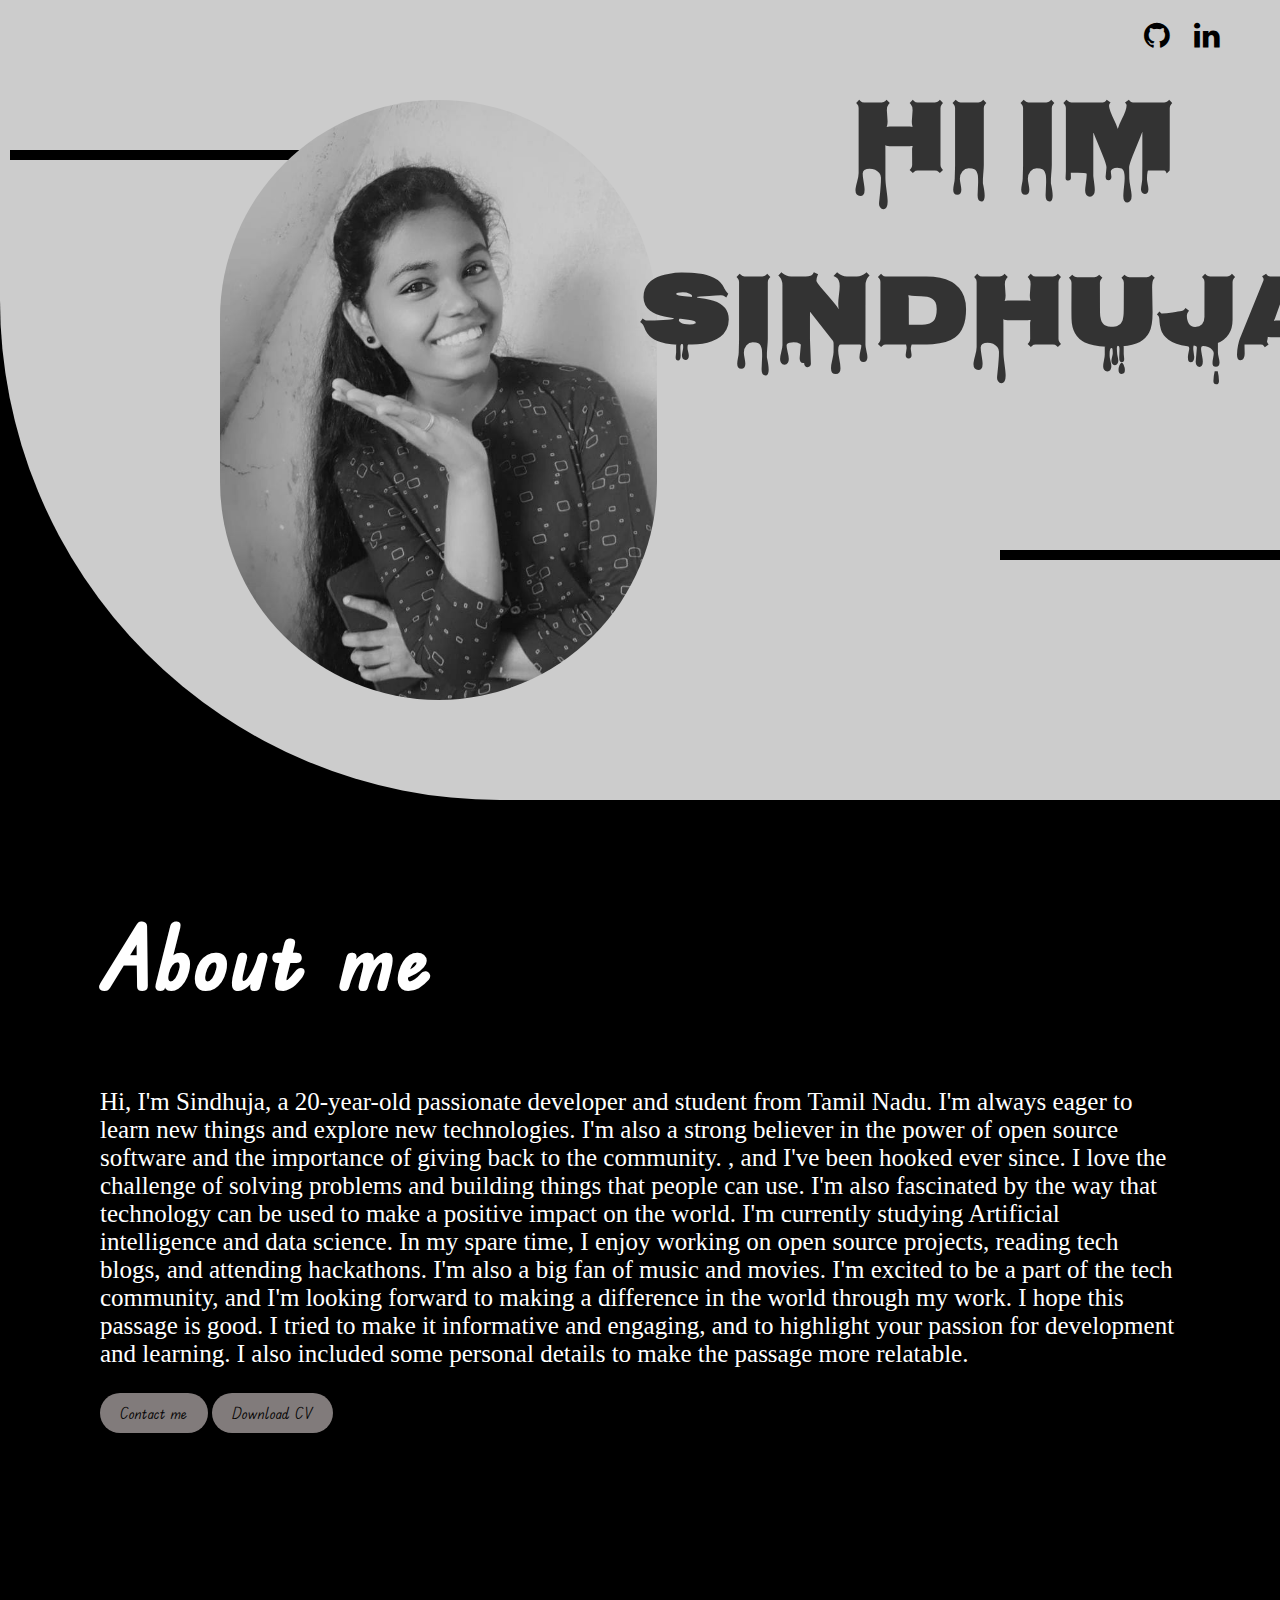
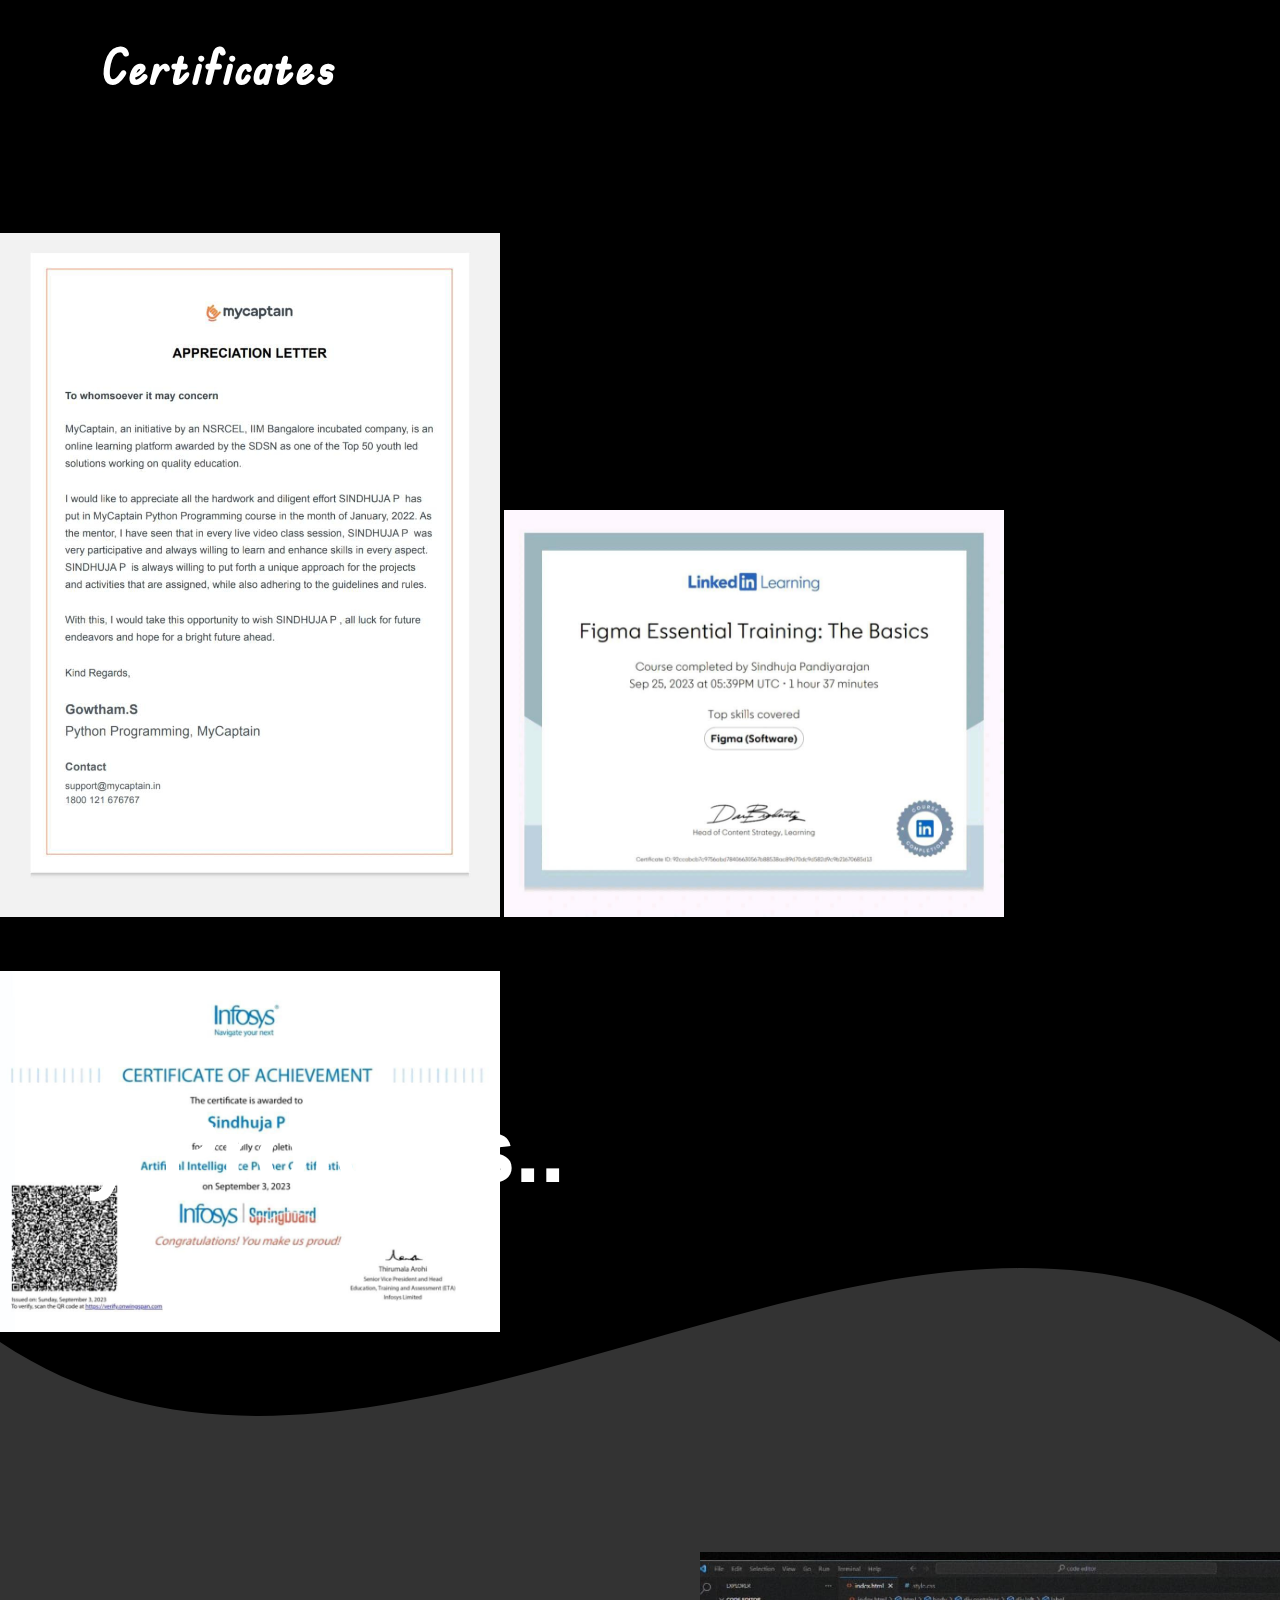
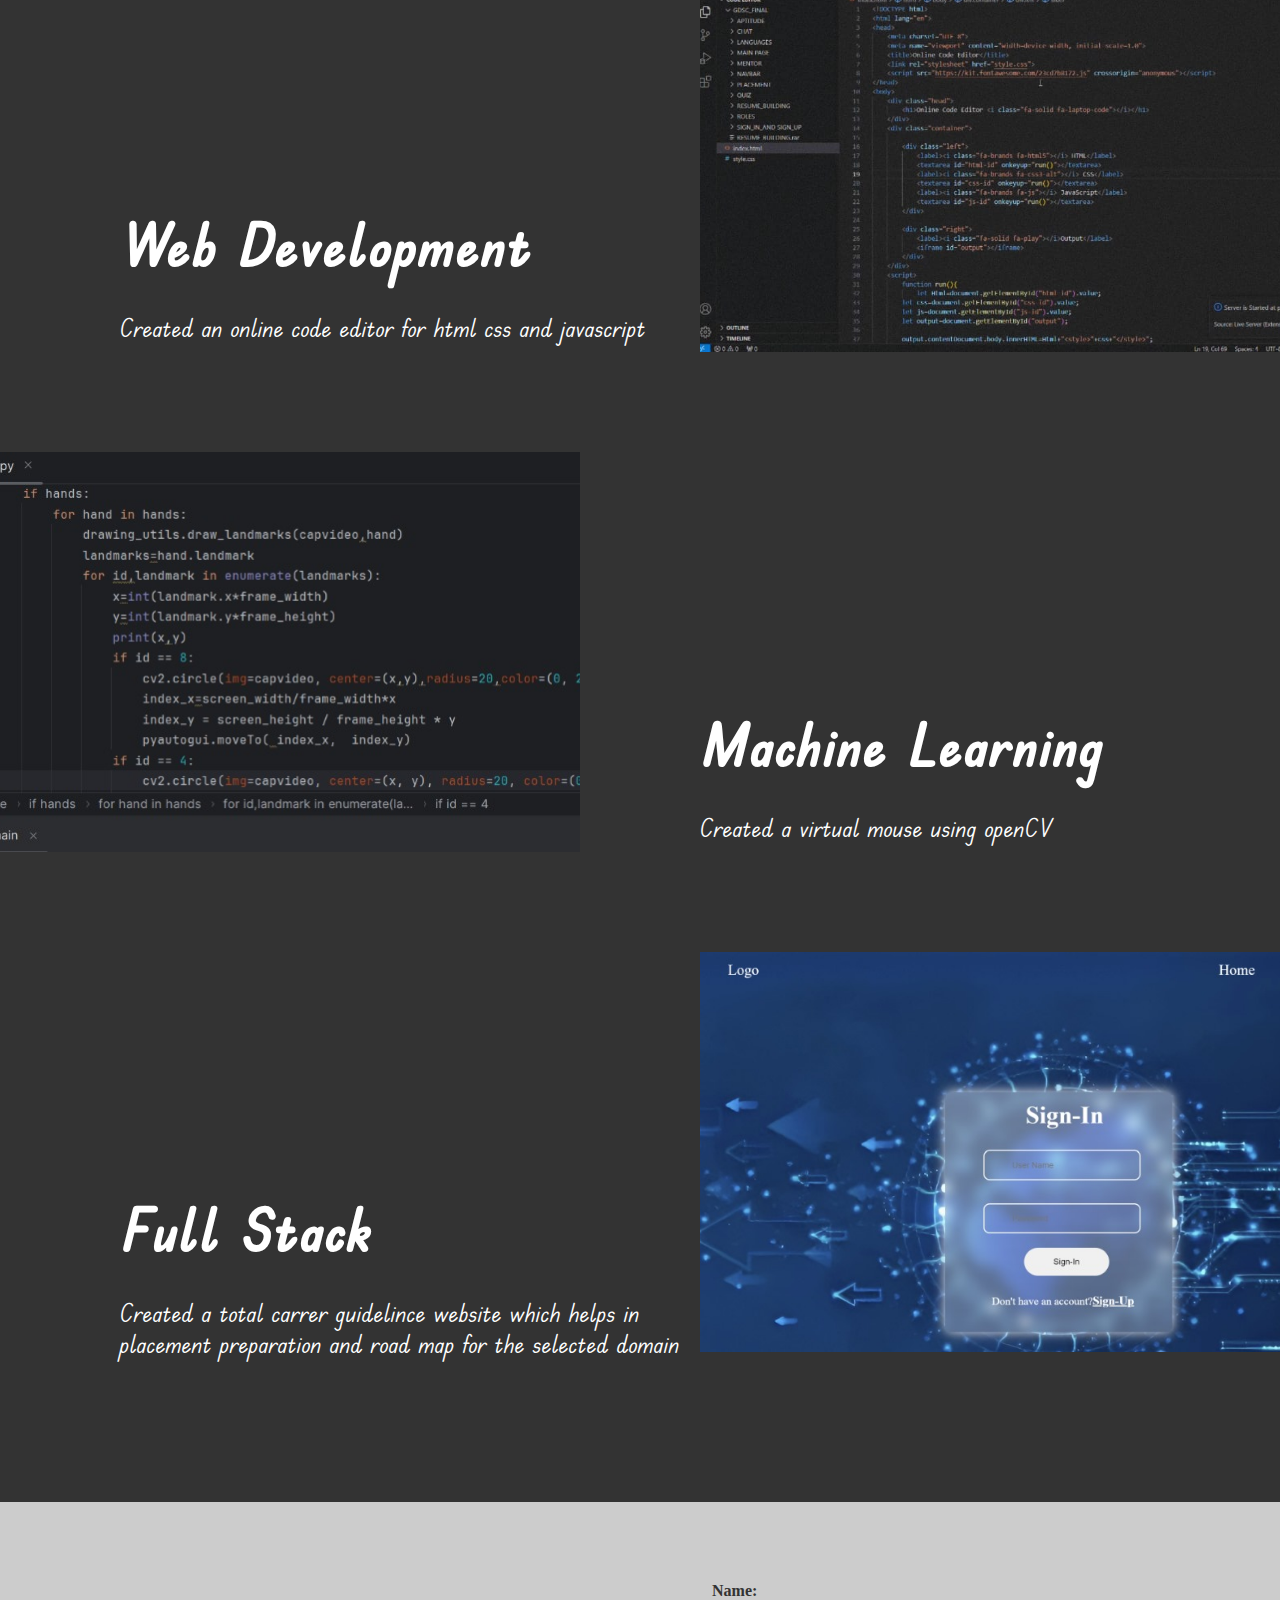
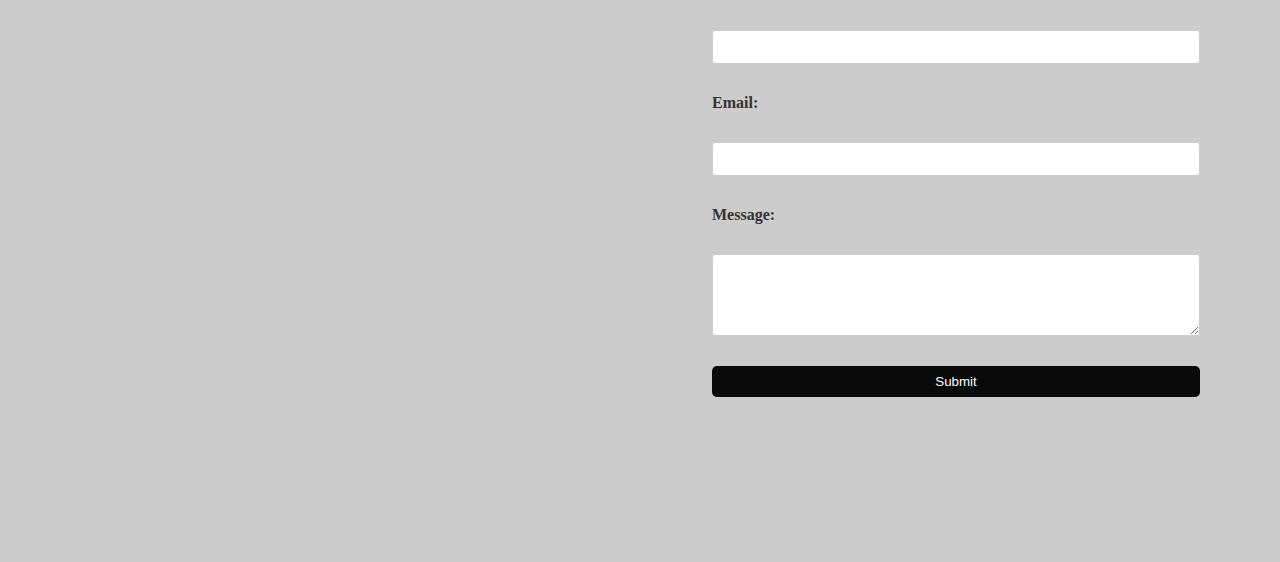
<file: index.html>
<!DOCTYPE html>
<html>
<head>
  <title>Creative Portfolio</title>
  <link rel="stylesheet" href="style.css">
  <link rel="stylesheet" href="https://cdnjs.cloudflare.com/ajax/libs/font-awesome/4.7.0/css/font-awesome.min.css">
</head>
<body>
    
<div class="whole">
  <div class="container">
    

        <div class="navbar-right">
            <a  href="https://github.com/sindhuj1042" ><i class="fa fa-github"></i></a>
            <a href="C:\Users\kirut\OneDrive\Desktop\portfolio\portfolio\portfolio\sindhu-c.jpg"><i class="fa fa-linkedin"></i></a>
        </div>
    

      
    <div class="line"></div>
    <div class="pic">
    <img class="picin" src="sindhu.jpg" alt="Creative Portfolio">
    </div>
    <h1 class="name" id="name">Hi Im Sindhuja..</h1>
    <style>
        .name{
            margin-top: 10px;
        }
    </style>
    <div class="line2"></div>
    
  </div>
</div>

  <div class="container2">
    <h2 class="aboutme">About me</h2>
    <p>Hi, I'm Sindhuja, a  20-year-old passionate developer and student from Tamil Nadu. I'm always eager to learn new things and explore new technologies. I'm also a strong believer in the power of open source software and the importance of giving back to the community.

      , and I've been hooked ever since. I love the challenge of solving problems and building things that people can use. I'm also fascinated by the way that technology can be used to make a positive impact on the world.
        
        I'm currently studying Artificial intelligence and data science. In my spare time, I enjoy working on open source projects, reading tech blogs, and attending hackathons. I'm also a big fan of music and movies.
        
        I'm excited to be a part of the tech community, and I'm looking forward to making a difference in the world through my work.
        
        I hope this passage is good. I tried to make it informative and engaging, and to highlight your passion for development and learning. I also included some personal details to make the passage more relatable.
        
        </p>
    <button type="button" class="oval-button">Contact me</button>
    <button type="button" class="oval-button">Download CV</button>
   </div> 
 
        <h1 class="certi-head">Certificates</h1>
        <div class="imgs">
        <img class="mm" src="scerti.jpg" height="300px">
        <img class="mm" src="scerti2.jpg">
        <img class="mm" src="sindhu-c.jpg">
        </div>
<div class="new">
    <svg viewBox="0 0 500 200">
        <path d="M 0,100 C 150,200 350,0 500,100 L 500,00 L 0,0"></path>
    </svg>
    <h1 style="margin-top:400px" class="project-head">My Projects..</h1>
    <div class="carousel-container">
        <div class="text">
            <h2 class="pro1">Web Development</h2>
            <p>Created an online code editor for html css and javascript</p>
        </div>
        <div class="carousel">
            <div class="carousel-inner">
                <div class="carousel-item">
                    <img src="pro3.jpg" alt="Image 1">
                </div>
                <div class="carousel-item">
                    <img src="pro2.jpg" alt="Image 2">
                </div>
                <div class="carousel-item">
                    <img src="pro3.jpg" alt="Image 3">
                </div>
            </div>
        </div>
    </div>
    <div class="carousel-container">
        <div class="carousel">
            <div class="carousel-inner">
                <div class="carousel-item">
                    <img src="mouse.jpg" alt="Image 1">
                </div>
                <div class="carousel-item">
                    <img src="mouse2.jpg" alt="Image 2">
                </div>
                <div class="carousel-item">
                    <img src="mouse3.png" alt="Image 3">
                </div>
            </div>
        </div>

        <div class="text">
            <h2 class="pro1">Machine Learning</h2>
            <p>Created a virtual mouse using openCV</p>
        </div>
    </div>
    <div class="carousel-container">
        <div class="text">
            <h2 class="pro1">Full Stack</h2>
            <p>Created a total carrer guidelince website which helps in placement preparation and road map for the selected domain</p>
        </div>
        <div class="carousel">
            <div class="carousel-inner">
                <div class="carousel-item">
                    <img src="htm.jpg" alt="Image 1">
                </div>
                <div class="carousel-item">
                    <img src="htm2.jpg" alt="Image 2">
                </div>
                <div class="carousel-item">
                    <img src="htm3.jpg" alt="Image 3">
                </div>
            </div>
        </div>
    </div>
</div>
<div class="bg"></div>
<div class="final">
    <div class="container1">
        
        <form action="/submit_form" method="post">
            <label for="name">Name:</label>
            <input type="text" id="name" name="name" required>
            
            <label for="email">Email:</label>
            <input type="email" id="email" name="email" required>
            
            <label for="message">Message:</label>
            <textarea id="message" name="message" rows="4" cols="50" required></textarea>
            
            <button type="submit">Submit</button>
        </form>
    </div>
    <style>
        .container1 h1{
            position: relative;
              bottom:100px;

        }
    </style>
</div>
    <script>
        // JavaScript to control the automatic slide change
        let slideIndex = 0;
        showSlides();

        function showSlides() {
            let i;
            const slides = document.querySelectorAll(".carousel-item");
            for (i = 0; i < slides.length; i++) {
                slides[i].style.transform = "translateX(-100%)";
            }
            slideIndex++;
            if (slideIndex > slides.length) {
                slideIndex = 1;
            }
            slides[slideIndex - 1].style.transform = "translateX(0)";
            setTimeout(showSlides, 4000); // Change slide every 4 seconds
        }
    </script>
</body>
</html>
</file>
<file: style.css>
@import url('https://fonts.googleapis.com/css2?family=Edu+TAS+Beginner&display=swap');

  @import url('https://fonts.googleapis.com/css2?family=Black+Ops+One&family=Edu+TAS+Beginner&family=Girassol&family=Libre+Baskerville&family=Nosifer&display=swap');
  @import url('https://fonts.googleapis.com/css2?family=Black+Ops+One&family=Edu+TAS+Beginner&family=Girassol&family=Libre+Baskerville&family=Maven+Pro&family=Nosifer&display=swap');

  @import url('https://fonts.googleapis.com/css2?family=Edu+TAS+Beginner&family=Girassol&family=Libre+Baskerville&family=Maven+Pro&family=Nosifer&display=swap');

 

 body{
    background-color:black;
    margin: 0;
 } 
  .whole{
    width: 100%;
    height: 800px;
    background-color: #ccc;
    border-bottom-left-radius:500px;
    
  }
  .logo{
    position: relative;
    height: 50px;
    width: 50px;
    float: left;
  }
  .navbar-right {
    position: absolute;
    right: 50px;
    top: 20px;
    float: right;
    background-color: #ccc;
  }
  .navbar-right i {
    font-size: 30px;
    color: black;
  }
  .navbar-right a{
  
    text-decoration: none;
    padding: 10px;
    
    
  }
  .navbar-right a:hover {
    color: #ccc;

  }
  .pic{
    position: relative;
    left: 60px;
  
    border-radius: 200px ;
  }
  .picin{
    border-radius: 1050px;
  }
.container {
    height: auto;
    width: 100%;
    max-width: 960px;
    margin: 0 auto;
    background-color: #ccc;
   
  }
  
  .line{
    position: absolute;
    top: 150px;
    left: 10px;
    height: 10px;
    width: 400px;
    background-color: black;
  }
  .name{
    font-family: 'Nosifer';
    font-size: 100px;
   
  }
  .mm{
    position: relative;
    top: 300px;
    width: 500px;
    margin-bottom:50px;
  }
  .pic {
    position: relative;
    top: 100px;
    right: 100px;
    width: 600px;
    max-width: 600px;
    height: 600px;
    border-radius: 500px;
  }
  .line2{
    position: absolute;
    top: 550px;
    left: 1000px;
    height: 10px;
    width: 400px;
    background-color: black;

  }
  
  h1 {
    position: absolute;
    top: 50px;
    left: 640px;
    font-size: 150px;
    background: none;
    
  }
  
  .container2{
    background-color: black;
    margin: 100px;
  }
  .certi-head{
    position: absolute;
    top: 1600px;
    left: 100px;
    font-family: 'Edu TAS Beginner', cursive;
    font-size: 50px;
    color: white;
  }
  
  p{
    color: white;
    font-size: 25px;
  }
  .oval-button {
    background-color: rgb(129, 123, 123);
    color: rgb(5, 4, 4);
    border: none;
    border-radius: 20px;
    padding: 10px 20px;
    font-size: 16px;
    cursor: pointer;
    transition: 0.2s;
    font-family: 'Edu TAS Beginner', cursive;
  }
  .aboutme{
    color: white;
    font-size: 90px;
    font-family: 'Edu TAS Beginner', cursive;
  }
  .oval-button:hover {
    background-color: #ccc;
  }
  .project-head{
    position: absolute;
    top:2300px;
    left: 10px;
    font-size: 90px;
    color: white;
    margin-top: 50px;
    
  }
  .pro1{
    font-size: 60px;
    position: relative;
    left: 0px;
    top: 20px;
    color: white;
  }
  .carousel-container {
    display: flex;
    align-items: center;
    width: 100%;
    height: 500px;
}

.text {
    flex: 1;
    padding: 0px;
    margin-left: 120px;
    font-family: 'Edu TAS Beginner', cursive;
}

.carousel {
    flex: 1;
    overflow: hidden;
    width: 100%;
    height: 600px;
}

.carousel-inner {
    display: flex;
    animation: slide 4s infinite;
}

.carousel-item {
    flex: 0 0 100%;
   
    transition: transform 1s ease-in-out;
    width:fit-content; /* Set the square size here */
    height: 400px; /* Set the square size here */
}

img {
    width: fit-content;
    height: 100%;
    /* Maintain image aspect ratio and cover the square container */
}

@keyframes slide {
    0%, 100% {
        transform: translateX(0);
    }
    25% {
        transform: translateX(0);
    }
    50% {
        transform: translateX(-100%);
    }
    75% {
        transform: translateX(-100%);
    }
}
.new{
  background-color: #333;  
}
  
.container1 {
  height: 100%;
  padding: 30px;
  background-color:#ccc;
  box-shadow: 0 2px 4px rgba(0, 0, 0, 0.1);
 
}
.final{
  width: 100%;
  height: 600px;
  border-bottom: 150px;
}
.bg{
  background-image: url("https://images.pexels.com/photos/2034373/pexels-photo-2034373.jpeg?auto=compress&cs=tinysrgb&w=1260&h=750&dpr=1");
  width: 800px;
  height: 650px;
  position: absolute;
  
}

h1 {
  text-align: center;
  color: #333;
  font-family:Arial, Helvetica, sans-serif;
}

form {
  display: flex;
  flex-direction: column;
  width: 40%;
  gap: 30px;
  float: right;
  margin: 50px;
}

label {
  font-weight: bold;
  color: #333;
}

input, textarea {
  padding: 8px;
  border: 1px solid #ccc;
  border-radius: 3px;
  font-size: 14px;
}
.cm{
  position: absolute;
  top: 3900px;
  left: 20px;
 font-size: 100px;
 color: aliceblue;

}

button {
  padding: 8px 16px;
  background-color: #090909;
  color: white;
  border: none;
  border-radius: 5px;
  cursor: pointer;
  transition: background-color 0.3s ease;
}

button:hover {
  background-color: #9fa89f;
}
</file>
